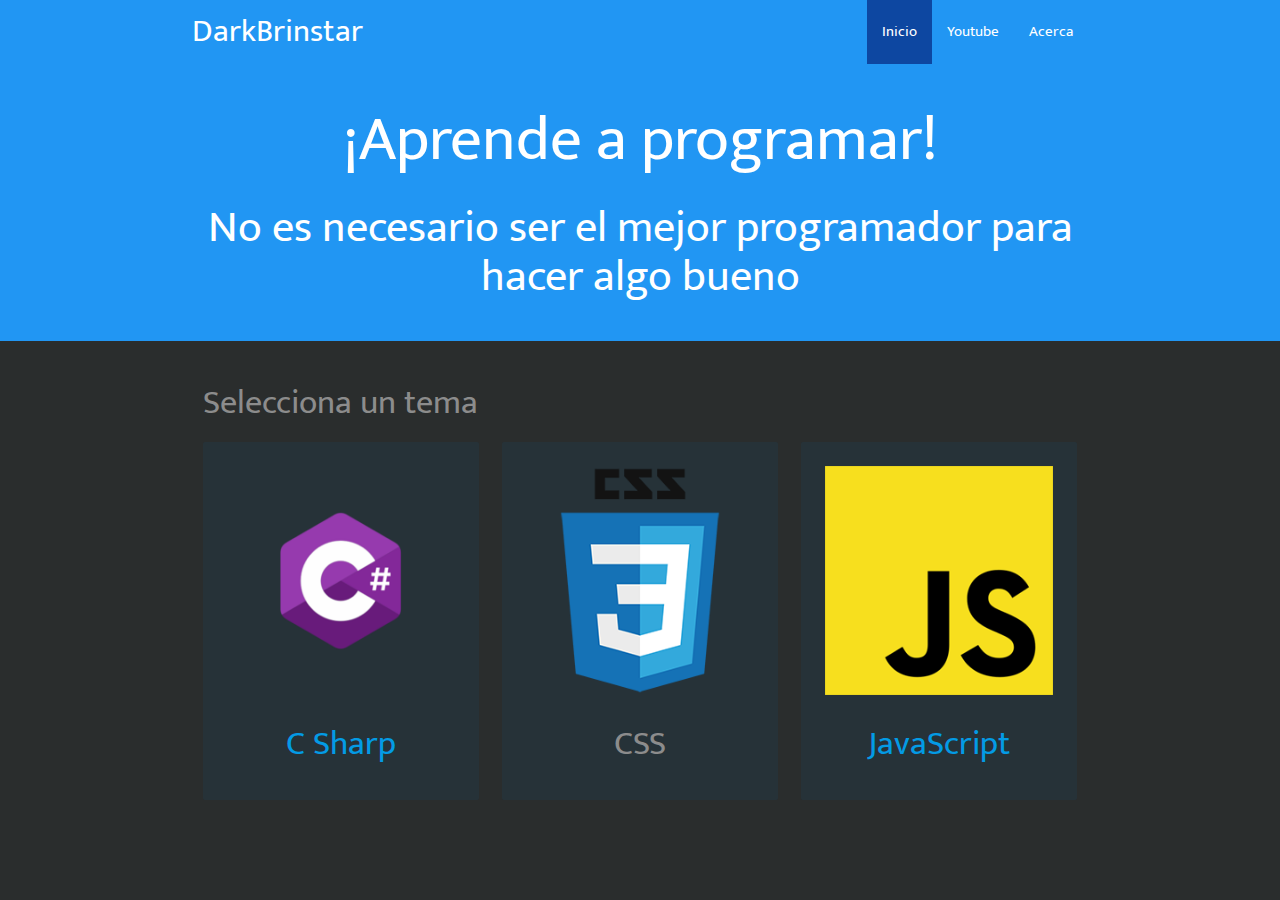
<file: index.html>
<!DOCTYPE html>
<html>

<head>
    <!--Import Google Icon Font-->
    <link href="https://fonts.googleapis.com/icon?family=Material+Icons" rel="stylesheet">
    <!--Import materialize.css-->
    <!-- Compiled and minified CSS -->
    <link href="styles/materialize.css" rel="stylesheet">
    <link href="styles/main.css" rel="stylesheet">
    <link rel="stylesheet" href="styles/animation.css">
    <link rel="stylesheet" href="https://use.fontawesome.com/releases/v5.2.0/css/all.css" integrity="sha384-hWVjflwFxL6sNzntih27bfxkr27PmbbK/iSvJ+a4+0owXq79v+lsFkW54bOGbiDQ" crossorigin="anonymous">
    <!--Let browser know website is optimized for mobile-->
    <meta name="viewport" content="width=device-width, initial-scale=1.0" />

    <title>Dark Brinstar</title>
    <div class="navbar-fixed">
        <nav class="z-depth-0 blue">
            <div class="nav-wrapper container">
                <a href="#" class="brand-logo">DarkBrinstar</a>

                <ul class="right hide-on-med-and-down">

                    <li><a href="#" class="blue darken-4">Inicio</a></li>
                    <li><a href="#">Youtube</a></li>
                    <li><a href="about.html">Acerca</a></li>

                </ul>
            </div>
        </nav>
    </div>

</head>

<body>

    <div class="blue">
        <div class="container">
            <div class="row">
                <div class="col m12 white-text center-align">
                    <h1 class="animated fadeInDown">¡Aprende a programar!</h1>
                    <h3 class="animated fadeInUp delay-1s">No es necesario ser el mejor programador para hacer algo bueno</h3>

                    <br>
                </div>
            </div>
        </div>
    </div>
    <div class="container">
        <div class="row">
            <div class="col m12">
                <h4>Selecciona un tema</h4>
            </div>
            <a href="cs.html">
                <div class="col m4 s12">
                    <div class="card blue-grey darken-4 z-depth-0">
                        <div class="card-content">
                            <center>
                                <img src="images/CSHARP.png" class="responsive-img">
                                <h4>C Sharp</h4>
                            </center>

                        </div>
                    </div>
                </div>
            </a>

            <div class="col m4 s12">
                <div class="card blue-grey darken-4 z-depth-0">
                    <div class="card-content">
                        <center>
                            <img src="images/css3.png" class="responsive-img">
                            <h4>CSS</h4>
                        </center>

                    </div>
                </div>
            </div>
            <a href="js.html">
                <div class="col m4 s12">
                    <div class="card blue-grey darken-4 z-depth-0">
                        <div class="card-content">
                            <center>
                                <img src="images/JSmall.png" class="responsive-img">
                                <h4>JavaScript</h4>
                            </center>

                        </div>
                    </div>
                </div>
            </a>

        </div>

    </div>




    <!--JavaScript at end of body for optimized loading-->
    <!-- Compiled and minified JavaScript -->
    <script src="https://code.jquery.com/jquery-3.0.0.min.js" integrity="sha256-JmvOoLtYsmqlsWxa7mDSLMwa6dZ9rrIdtrrVYRnDRH0=" crossorigin="anonymous"></script>
    <script src="scripts/materialize.js"></script>
    <script src="scripts/main.js"></script>
    <script src="scripts/wow.min.js"></script>
</body>
<script>
    $(document).ready(function() {
        M.AutoInit();
        $(document).ready(function() {
            $('.slider').slider();
        });
        wow = new WOW({
            boxClass: 'wow', // default
            animateClass: 'animated', // default
            offset: 0, // default
            mobile: false, // default
            live: true // default
        })
        wow.init();
    });
</script>



</html>
</file>
<file: styles/main.css>
@import url('https://fonts.googleapis.com/css?family=Mukta');

body {
    background-color: #2a2d2d;
    color: #8c8c8c;
    font-family: 'Mukta', sans-serif !important;
}

.field {
    border-bottom-left-radius: 20px;
    border-bottom-right-radius: 20px;
    border-top-left-radius: 20px;
    border-top-right-radius: 20px;
    border-color: #8c8c8c;
    border: 1px solid;
    width: 300px;
    height: 30px;
    font-family: 'Mukta', sans-serif;
    padding-left: 10px;
    padding-right: 10px;
    background-color: #2a2a2a;
    color: #8c8c8c;
}





.hvr-grow {
    display: inline-block;
    vertical-align: middle;
    transform: translateZ(0);
    box-shadow: 0 0 1px rgba(0, 0, 0, 0);
    backface-visibility: hidden;
    -moz-osx-font-smoothing: grayscale;
    transition-duration: 0.3s;
    transition-property: transform;
}

.hvr-grow:hover,
.hvr-grow:focus,
.hvr-grow:active {
    transform: scale(1.1);
}
</file>
